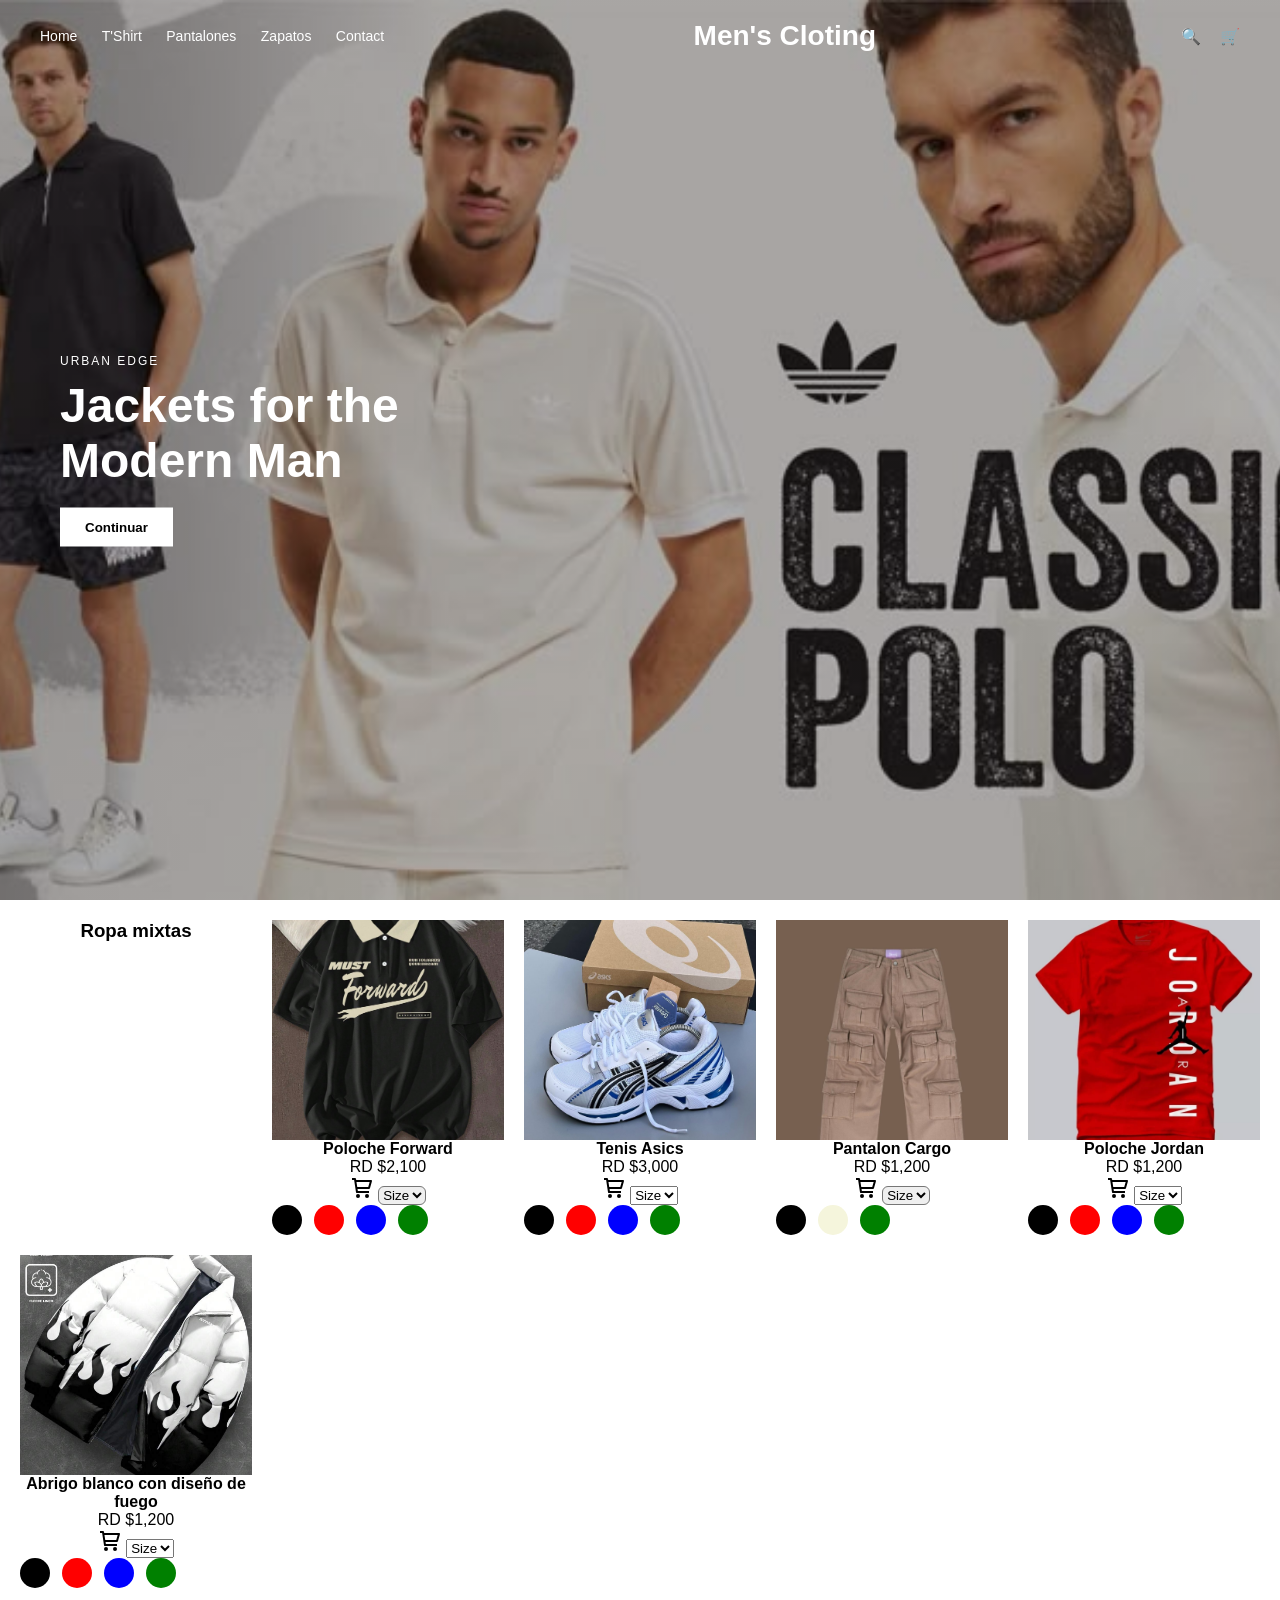
<file: Index.html>
<!DOCTYPE html>
<html lang="es">
<head>
<meta charset="UTF-8">
<title>Men's Cloting</title>
<link rel="stylesheet" href="Style..css">
<!-- link JS -->
</head>
<body>

<header class="hero">

    <nav class="navbar">
        <div class="menu">
            <a href="Index.html">Home</a>
            <a href="T'shirt.html">T'Shirt</a>
            <a href="pantalon.html">Pantalones</a>
            <a href="zapatos.html">Zapatos</a>
            <a href="sobreNosotros.html">Contact</a>
        </div>

        <h1 class="logo">Men's Cloting</h1>

        <div class="icons">
            <span>🔍</span>
            <span>🛒</span>
        </div>
    </nav>

    <div class="hero-text">
        <p>URBAN EDGE</p>
        <h2>Jackets for the<br>Modern Man</h2>
        <button>Continuar</button>
    </div>

</header>
<!-- Ropa mixtas -->
 <div class="mixtas">
    <h3>Ropa mixtas</h3>
    <!-- Imagenes de ropa -->
    <div class="ropas">
        <img src="Imagenes/poloche 2.jpg" alt="">
        <h4>Poloche Forward</h4>
        <p>RD $2,100</p>
        <svg  xmlns="http://www.w3.org/2000/svg" width="24" height="24"  
fill="currentColor" viewBox="0 0 24 24" >
<!--Boxicons v3.0.8 https://boxicons.com | License  https://docs.boxicons.com/free-->
<path d="M21 4H6.17l-.18-1.15A1 1 0 0 0 5 2H2v2h2.14l1.87 12.15A1 1 0 0 0 7 17h12v-2H7.86l-.31-2H19c.45 0 .84-.3.96-.73l2-7A1 1 0 0 0 21 3.99Zm-2.75 7H7.24l-.77-5h13.2l-1.43 5ZM8 18a2 2 0 1 0 0 4 2 2 0 1 0 0-4m9 0a2 2 0 1 0 0 4 2 2 0 1 0 0-4"></path>
</svg>
<select name="41" id="" class="size">
    <option value="">Size</option>
    <option value="">XS</option>
    <option value="">X</option>
    <option value="">M</option>
    <option value="">S</option>
    <option value="">XL</option>
</select>
<!-- Selector de colore -->
 <h3></h3>

<div class="colors">
    <span class="color" style="background:black"></span>
    <span class="color" style="background:red"></span>
    <span class="color" style="background:blue"></span>
    <span class="color" style="background:green"></span>
</div>

    </div>
    <!-- imagen 2 -->
      <div class="ropas">
        <img src="Imagenes/tenis.jpg" alt="">
        <h4>Tenis Asics</h4>
        <p>RD $3,000</p>
        <svg  xmlns="http://www.w3.org/2000/svg" width="24" height="24"  
        
fill="currentColor" viewBox="0 0 24 24" >
<!--Boxicons v3.0.8 https://boxicons.com | License  https://docs.boxicons.com/free-->
<path d="M21 4H6.17l-.18-1.15A1 1 0 0 0 5 2H2v2h2.14l1.87 12.15A1 1 0 0 0 7 17h12v-2H7.86l-.31-2H19c.45 0 .84-.3.96-.73l2-7A1 1 0 0 0 21 3.99Zm-2.75 7H7.24l-.77-5h13.2l-1.43 5ZM8 18a2 2 0 1 0 0 4 2 2 0 1 0 0-4m9 0a2 2 0 1 0 0 4 2 2 0 1 0 0-4"></path>
</svg>
<select name="41" id="">
    <option value="">Size</option>
    <option value="">39</option>
    <option value="">40</option>
    <option value="">41</option>
    <option value="">43</option>
    <option value="">44</option>
</select>
 <h3></h3>

<div class="colors">
    <span class="color" style="background:black"></span>
    <span class="color" style="background:red"></span>
    <span class="color" style="background:blue"></span>
    <span class="color" style="background:green"></span>
</div>

    </div>
    <!-- imagen 2 -->
      <div class="ropas">
        <img src="Imagenes/pantalon cargo.jpg" alt="">
        <h4>Pantalon Cargo</h4>
        <p>RD $1,200</p><svg  xmlns="http://www.w3.org/2000/svg" width="24" height="24"  
fill="currentColor" viewBox="0 0 24 24" >
<!--Boxicons v3.0.8 https://boxicons.com | License  https://docs.boxicons.com/free-->
<path d="M21 4H6.17l-.18-1.15A1 1 0 0 0 5 2H2v2h2.14l1.87 12.15A1 1 0 0 0 7 17h12v-2H7.86l-.31-2H19c.45 0 .84-.3.96-.73l2-7A1 1 0 0 0 21 3.99Zm-2.75 7H7.24l-.77-5h13.2l-1.43 5ZM8 18a2 2 0 1 0 0 4 2 2 0 1 0 0-4m9 0a2 2 0 1 0 0 4 2 2 0 1 0 0-4"></path>
</svg>
<select name="41" id="" class="size">
    <option value="">Size</option>
    <option value="">38</option>
    <option value="">40</option>
    <option value="">41</option>
    <option value="">43</option>
    <option value="">44</option>
</select>
 <h3></h3>

<div class="colors">
    <span class="color" style="background:black"></span>
    <span class="color" style="background:beige"></span>
    <span class="color" style="background:green"></span>
</div>

    </div>
    <!-- imagen 2 -->
      <div class="ropas">
        <img src="Imagenes/poloche 1.jpg" alt="">
        <h4>Poloche Jordan</h4>
        <p>RD $1,200</p>
        <svg  xmlns="http://www.w3.org/2000/svg" width="24" height="24"  
fill="currentColor" viewBox="0 0 24 24" >
<!--Boxicons v3.0.8 https://boxicons.com | License  https://docs.boxicons.com/free-->
<path d="M21 4H6.17l-.18-1.15A1 1 0 0 0 5 2H2v2h2.14l1.87 12.15A1 1 0 0 0 7 17h12v-2H7.86l-.31-2H19c.45 0 .84-.3.96-.73l2-7A1 1 0 0 0 21 3.99Zm-2.75 7H7.24l-.77-5h13.2l-1.43 5ZM8 18a2 2 0 1 0 0 4 2 2 0 1 0 0-4m9 0a2 2 0 1 0 0 4 2 2 0 1 0 0-4"></path>
</svg>
<select name="41" id="">
    <option value="">Size</option>
    <option value="">39</option>
    <option value="">40</option>
    <option value="">41</option>
    <option value="">43</option>
    <option value="">44</option>
</select>
<div class="colors">
    <span class="color" style="background:black"></span>
    <span class="color" style="background:red"></span>
    <span class="color" style="background:blue"></span>
    <span class="color" style="background:green"></span>
</div>
</div>
    <!-- imagen 2 -->
      <div class="ropas">
        <img src="Imagenes/abrigo.jpg" alt="">
        <h4>Abrigo blanco con diseño de fuego</h4>
        <p>RD $1,200</p>
        <svg  xmlns="http://www.w3.org/2000/svg" width="24" height="24"  
fill="currentColor" viewBox="0 0 24 24" >
<!--Boxicons v3.0.8 https://boxicons.com | License  https://docs.boxicons.com/free-->
<path d="M21 4H6.17l-.18-1.15A1 1 0 0 0 5 2H2v2h2.14l1.87 12.15A1 1 0 0 0 7 17h12v-2H7.86l-.31-2H19c.45 0 .84-.3.96-.73l2-7A1 1 0 0 0 21 3.99Zm-2.75 7H7.24l-.77-5h13.2l-1.43 5ZM8 18a2 2 0 1 0 0 4 2 2 0 1 0 0-4m9 0a2 2 0 1 0 0 4 2 2 0 1 0 0-4"></path>
</svg>
<select name="41" id="">
    <option value="">Size</option>
    <option value="">39</option>
    <option value="">40</option>
    <option value="">41</option>
    <option value="">43</option>
    <option value="">44</option>
</select>
<div class="colors">
    <span class="color" style="background:black"></span>
    <span class="color" style="background:red"></span>
    <span class="color" style="background:blue"></span>
    <span class="color" style="background:green"></span>
</div>
    </div>
    </div>
    
 </div>
 
 <script src="Script.js"></script>
</body>
<!-- Coopyright -->
<footer>
     <p> &copy; Misael Garcia 2026</p>
</footer>
</html>
</file>
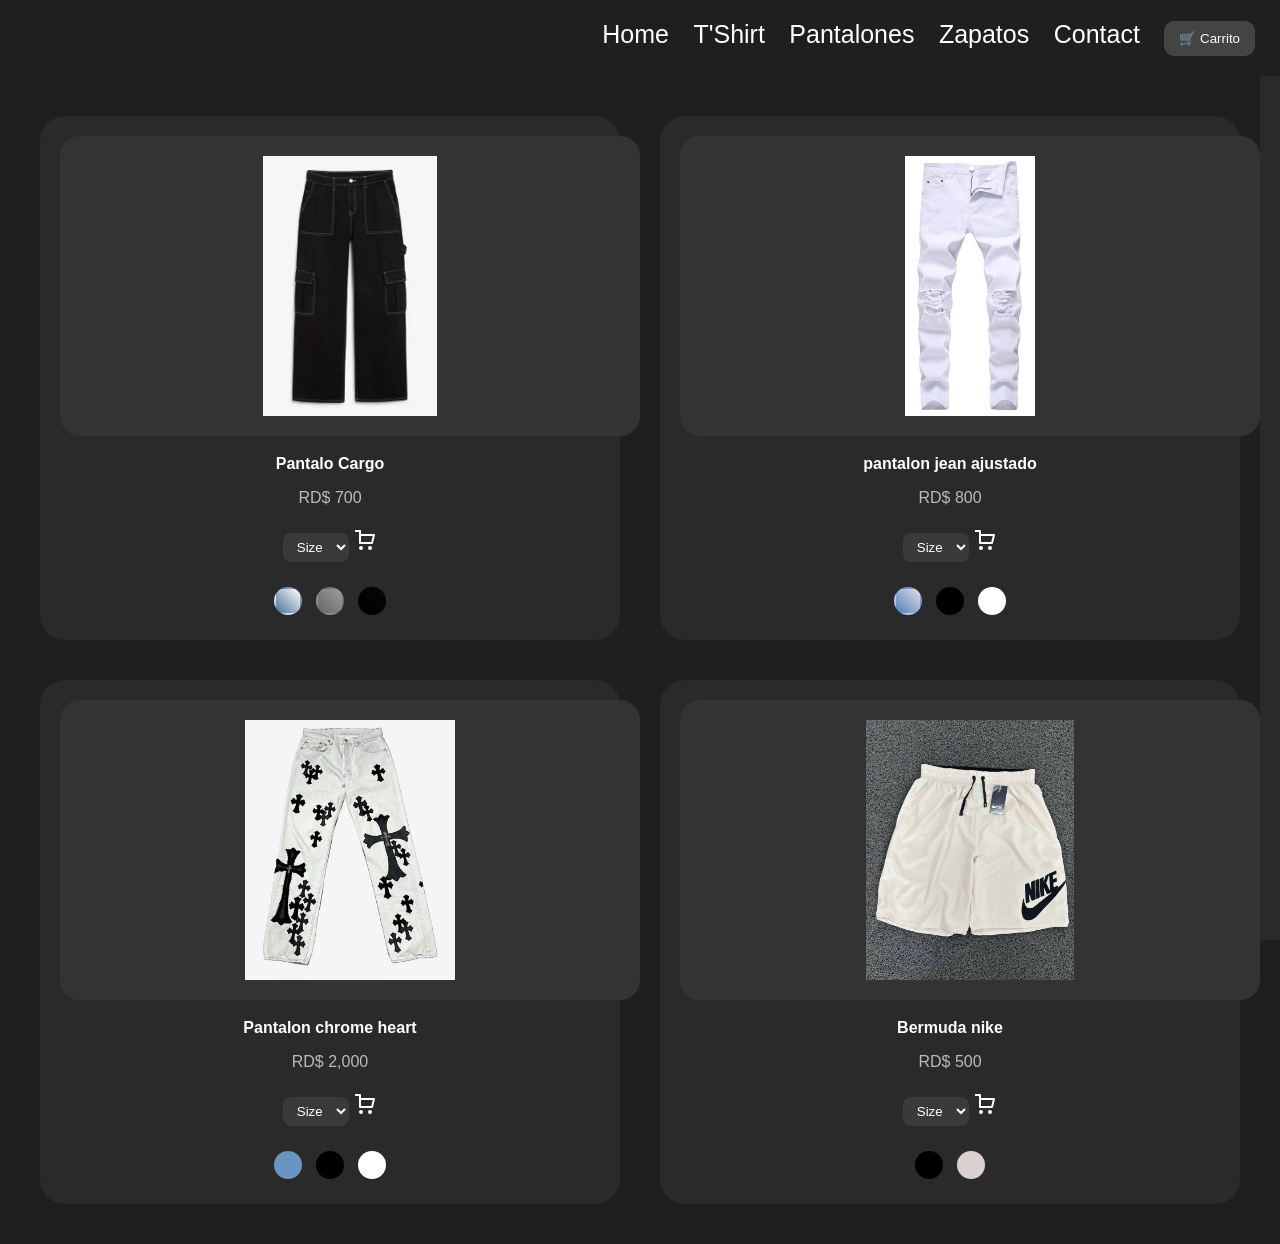
<file: pantalon.html>
<!DOCTYPE html>
<html lang="en">
<head>
  <meta charset="UTF-8">
  <meta name="viewport" content="width=device-width, initial-scale=1.0">
  <link rel="stylesheet" href="zapatos.css">
  <title>Document</title>
</head>
<body>

  <!-- carrito -->
  <div class="header">
  
  <nav class="navbar">
        <div class="menu">
            <a href="Index.html">Home</a>
            <a href="T'shirt.html">T'Shirt</a>
            <a href="pantalon.html">Pantalones</a>
            <a href="zapatos.html">Zapatos</a>
            <a href="sobreNosotros.html">Contact</a>
             <button id="btnCarrito">🛒 Carrito</button>
        </div>

        </div>
</div>

<div id="panelCarrito" class="panel-carrito">
  <h3>Tu carrito</h3>
  <ul id="listaCarrito"></ul>

  <h4 id="totalCarrito">Total: RD$ 0</h4>
  <button id="btnComprar">Comprar ahora</button>
  <div id="paypal-button-container"></div>
</div>
  <div class="productos">

  <!-- Producto 1 -->
  <div class="producto">
      <img class="ropa" src="Imagenes/pantalon cargo N.jpg" alt="Ropa">
    <h4>Pantalo Cargo</h4>
    <p>RD$ 700</p>
    <select name="" id="">
        <option value="">Size</option>
        <option value="">38</option>
        <option value="">39</option>
        <option value="">40</option>
        <option value="">41</option>
    </select>
     <!-- link de icono de carrito -->
   <!-- link de icono de carrito -->
   <svg class="add-carrito" xmlns="http://www.w3.org/2000/svg" width="24" height="24"  
fill="currentColor" viewBox="0 0 24 24" >
<!--Boxicons v3.0.8 https://boxicons.com | License  https://docs.boxicons.com/free-->
<path d="M8 18a2 2 0 1 0 0 4 2 2 0 1 0 0-4m9 0a2 2 0 1 0 0 4 2 2 0 1 0 0-4M6 15c0 .55.45 1 1 1h12c.46 0 .86-.31.97-.76l2-8c.07-.3 0-.62-.18-.86S21.31 6 21 6H8V3c0-.55-.45-1-1-1H2v2h4zm2-7h11.72l-1.5 6H8z"></path>
</svg>

    <div class="colores">
       <button class="color"
style="background: linear-gradient(45deg, rgb(72, 113, 152), rgb(255, 255, 255)), rgb(0, 0, 0);"
onclick="cambiar(this,'cargo azul.jpg')">
</button>
      <button class="color"
style="background: linear-gradient(45deg, rgb(104, 102, 102), rgb(157, 157, 157)), rgb(0, 0, 0);"
onclick="cambiar(this,'cargo gris.jpg')">
</button>
 <button class="color"
style="background: linear-gradient(45deg, rgb(0, 0, 0), rgb(6, 6, 6)), rgb(0, 0, 0);"
onclick="cambiar(this,'pantalon cargo N.jpg')">

</button>
    </div>

  </div>

  <!-- Producto 2 -->
  <div class="producto">
      <img class="ropa" src="Imagenes/pantalon ajustado.jpg" alt="Ropa">
    <h4>pantalon jean ajustado</h4>
    <p>RD$ 800</p>
    <select name="" id="">
        <option value="">Size</option>
        <option value="">39</option>
        <option value="">40</option>
        <option value="">41</option>
        <option value="">42</option>
    </select>
     <!-- link de icono de carrito -->
      <!-- link de icono de carrito -->
   <svg class="add-carrito" xmlns="http://www.w3.org/2000/svg" width="24" height="24"  
fill="currentColor" viewBox="0 0 24 24" >
<!--Boxicons v3.0.8 https://boxicons.com | License  https://docs.boxicons.com/free-->
<path d="M8 18a2 2 0 1 0 0 4 2 2 0 1 0 0-4m9 0a2 2 0 1 0 0 4 2 2 0 1 0 0-4M6 15c0 .55.45 1 1 1h12c.46 0 .86-.31.97-.76l2-8c.07-.3 0-.62-.18-.86S21.31 6 21 6H8V3c0-.55-.45-1-1-1H2v2h4zm2-7h11.72l-1.5 6H8z"></path>
</svg>

    <div class="colores">
            <button class="color"
style="background: linear-gradient(45deg, rgb(80, 127, 193), rgb(228, 222, 222)), rgb(0, 0, 0);"
onclick="cambiar(this,'pantalon jean.jpg')">
</button>
      <button class="color" style="background:rgb(0, 0, 0)" onclick="cambiar(this,'pantalon jean N.jpg')"></button>
      <button class="color" style="background:rgb(255, 255, 255)" onclick="cambiar(this,'pantalon ajustado.jpg')"></button>
    </div>

  </div>
  <!-- Producto 2 -->
  <div class="producto">
      <img class="ropa" src="Imagenes/chrome.jpg" alt="Ropa">
    <h4>Pantalon chrome heart</h4>
    <p>RD$ 2,000</p>
    <select name="" id="">
        <option value="">Size</option>
        <option value="">40</option>
        <option value="">41</option>
        <option value="">42</option>
    </select>
      <!-- link de icono de carrito -->
   <svg class="add-carrito" xmlns="http://www.w3.org/2000/svg" width="24" height="24"  
fill="currentColor" viewBox="0 0 24 24" >
<!--Boxicons v3.0.8 https://boxicons.com | License  https://docs.boxicons.com/free-->
<path d="M8 18a2 2 0 1 0 0 4 2 2 0 1 0 0-4m9 0a2 2 0 1 0 0 4 2 2 0 1 0 0-4M6 15c0 .55.45 1 1 1h12c.46 0 .86-.31.97-.76l2-8c.07-.3 0-.62-.18-.86S21.31 6 21 6H8V3c0-.55-.45-1-1-1H2v2h4zm2-7h11.72l-1.5 6H8z"></path>
</svg>

    <div class="colores">
      <button class="color" style="background:#6896c1" onclick="cambiar(this,'chorme heart1.jpg')"></button>
      <button class="color" style="background:rgb(0, 0, 0)" onclick="cambiar(this,'chrome heart2.jpg')"></button>
      <button class="color" style="background:rgb(255, 255, 255)" onclick="cambiar(this,'chrome.jpg')"></button>
    </div>
  

</div>
<!-- Producto 2 -->
  <div class="producto">
      <img class="ropa" src="Imagenes/bermuda nike.jpg" alt="Ropa">
    <h4>Bermuda nike</h4>
    <p>RD$ 500</p>
    <select name="" id="">
        <option value="">Size</option>
        <option value="">38</option>
        <option value="">39</option>
        <option value="">40</option>
        <option value="">41</option>
        
    </select>
     <!-- link de icono de carrito -->
   <svg class="add-carrito" xmlns="http://www.w3.org/2000/svg" width="24" height="24"  
fill="currentColor" viewBox="0 0 24 24" >
<!--Boxicons v3.0.8 https://boxicons.com | License  https://docs.boxicons.com/free-->
<path d="M8 18a2 2 0 1 0 0 4 2 2 0 1 0 0-4m9 0a2 2 0 1 0 0 4 2 2 0 1 0 0-4M6 15c0 .55.45 1 1 1h12c.46 0 .86-.31.97-.76l2-8c.07-.3 0-.62-.18-.86S21.31 6 21 6H8V3c0-.55-.45-1-1-1H2v2h4zm2-7h11.72l-1.5 6H8z"></path>
</svg>

    <div class="colores">
      <button class="color"
style="background: linear-gradient(45deg, rgb(0, 0, 0), rgb(0, 0, 0)), rgb(0, 0, 0);"
onclick="cambiar(this,'bermuda nike N.jpg')">
</button>
      <button class="color" style="background:#dbd0d0" onclick="cambiar(this,'bermuda nike.jpg')"></button>
      
    </div>

  </div>
  </div>

<!-- Boton paypal -->
 <script src="https://www.paypal.com/sdk/js?client-id=AdsQTfD_QOtUX7zyxTbH9t0P1bPU0xuoYRtMHHrr_VetlNTU6epySXVg8NpZye3aHW-ASrgyfEUPrDq4"></script>
  <script src="Script.js"></script>
</body>
</html>
</file>
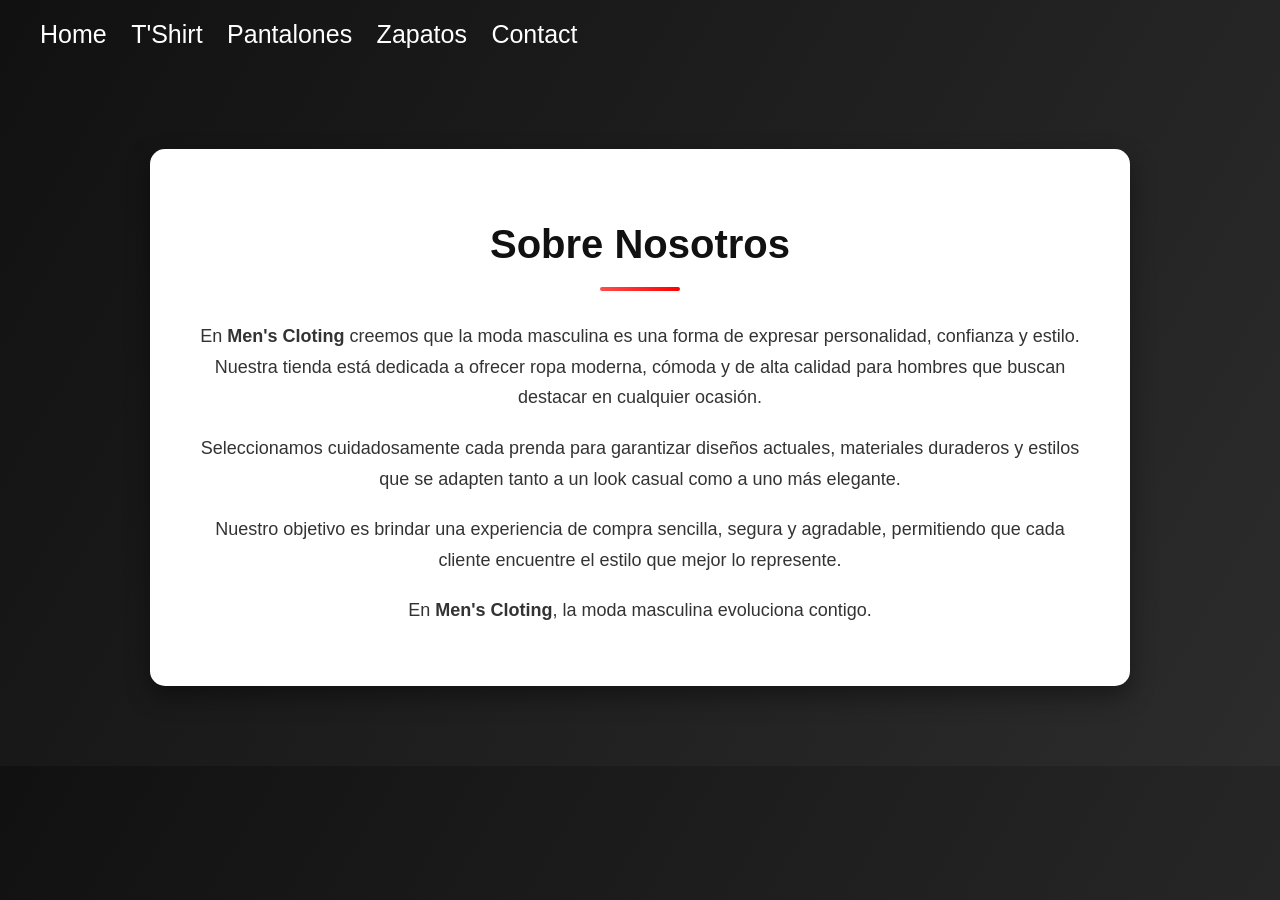
<file: sobreNosotros.html>
<!DOCTYPE html>
<html lang="es">
<head>
<meta charset="UTF-8">
<meta name="viewport" content="width=device-width, initial-scale=1.0">
<title>Sobre Nosotros</title>

<link rel="stylesheet" href="sobreNosotros.css">

</head>
<!-- Menu -->
  <nav class="navbar">
        <div class="menu">
            <a href="Index.html">Home</a>
            <a href="T'shirt.html">T'Shirt</a>
            <a href="pantalon.html">Pantalones</a>
            <a href="zapatos.html">Zapatos</a>
            <a href="sobreNosotros.html">Contact</a>
        </div>

        </div>
    </nav>


<body>

<section class="sobre-nosotros">

<div class="contenedor">

<h1>Sobre Nosotros</h1>

<div class="linea"></div>

<p>
En <b>Men's Cloting</b> creemos que la moda masculina es una forma de expresar
personalidad, confianza y estilo. Nuestra tienda está dedicada a ofrecer
ropa moderna, cómoda y de alta calidad para hombres que buscan destacar
en cualquier ocasión.
</p>

<p>
Seleccionamos cuidadosamente cada prenda para garantizar diseños actuales,
materiales duraderos y estilos que se adapten tanto a un look casual
como a uno más elegante.
</p>

<p>
Nuestro objetivo es brindar una experiencia de compra sencilla,
segura y agradable, permitiendo que cada cliente encuentre el
estilo que mejor lo represente.
</p>

<p>
En <b>Men's Cloting</b>, la moda masculina evoluciona contigo.
</p>

</div>

</section>

</body>
</html>
</file>
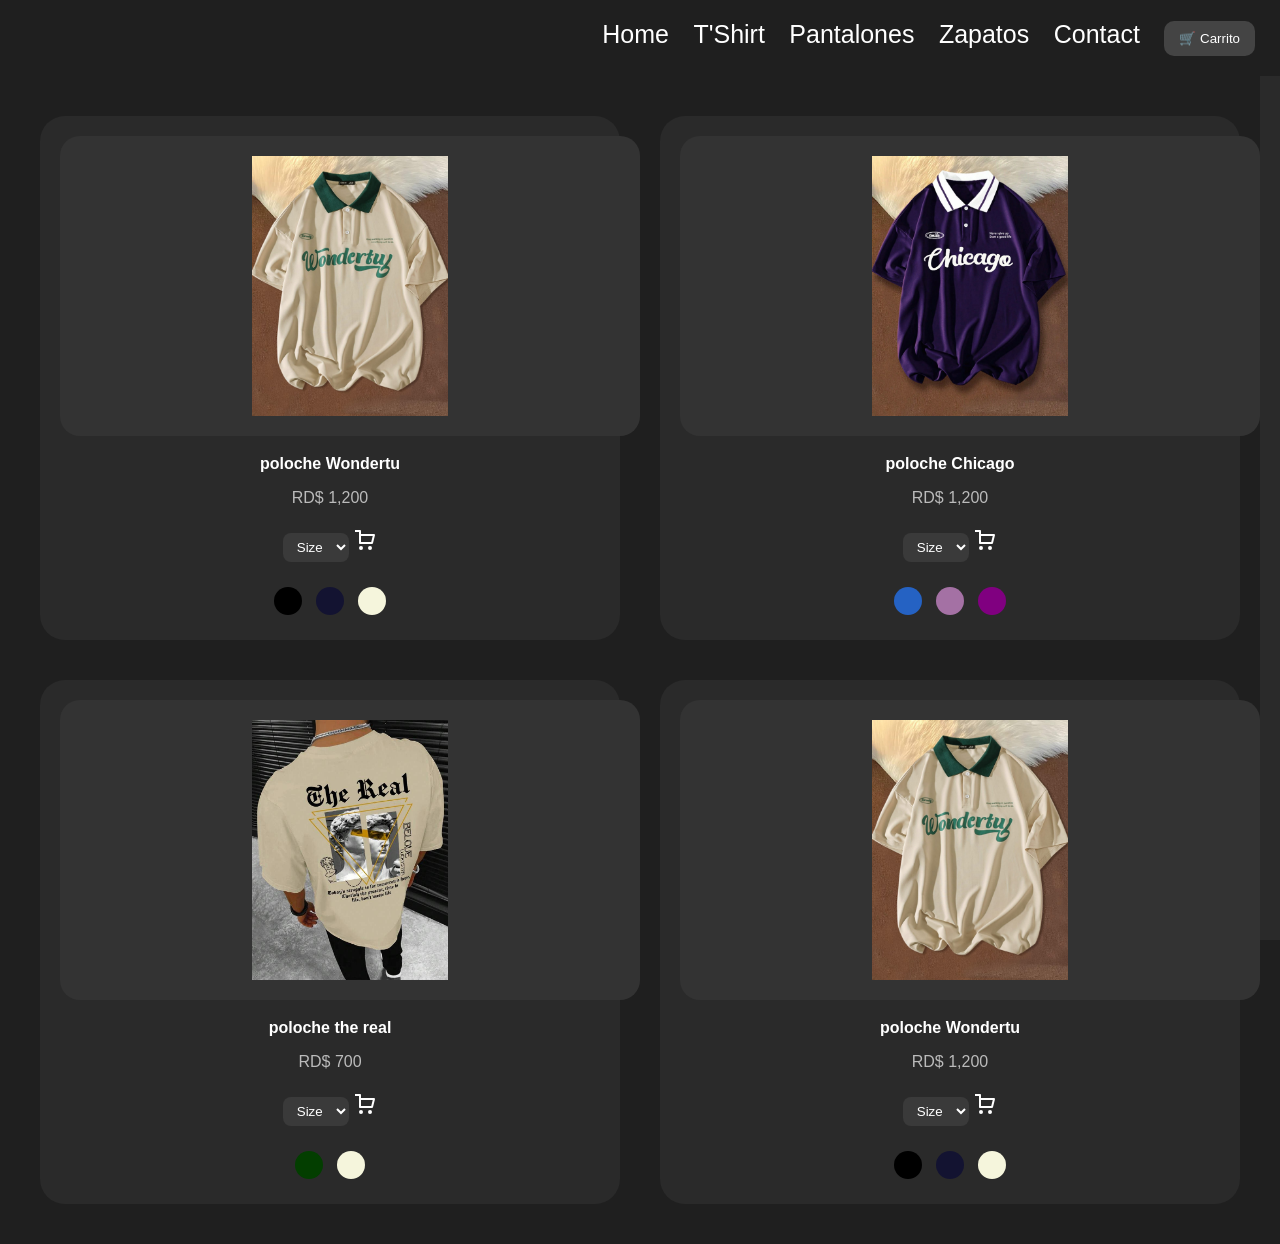
<file: T'shirt.html>
<!DOCTYPE html>
<html lang="en">
<head>
  <meta charset="UTF-8">
  <meta name="viewport" content="width=device-width, initial-scale=1.0">
  <link rel="stylesheet" href="zapatos.css">
  <title>Document</title>
</head>
<body>
  
    </nav>
  <!-- carrito -->
  <div class="header">
 
  <nav class="navbar">
        <div class="menu">
            <a href="Index.html">Home</a>
            <a href="T'shirt.html">T'Shirt</a>
            <a href="pantalon.html">Pantalones</a>
            <a href="zapatos.html">Zapatos</a>
            <a href="sobreNosotros.html">Contact</a>
             <button id="btnCarrito">🛒 Carrito</button>
        </div>

        </div>
</div>

<div id="panelCarrito" class="panel-carrito">
  <h3>Tu carrito</h3>
  <ul id="listaCarrito"></ul>

  <h4 id="totalCarrito">Total: RD$ 0</h4>
  <button id="btnComprar">Comprar ahora</button>
  <div id="paypal-button-container"></div>
</div>
  <div class="productos">

  <!-- Producto 1 -->
  <div class="producto">
      <img class="ropa" src="Imagenes/Wondertu.jpg" alt="Ropa">
    <h4>poloche Wondertu</h4>
    <p>RD$ 1,200</p>
    <select name="" id="">
        <option value="">Size</option>
        <option value="">XL</option>
        <option value="">S</option>
        <option value="">M</option>
    </select>
     <!-- link de icono de carrito -->
   <!-- link de icono de carrito -->
   <svg class="add-carrito" xmlns="http://www.w3.org/2000/svg" width="24" height="24"  
fill="currentColor" viewBox="0 0 24 24" >
<!--Boxicons v3.0.8 https://boxicons.com | License  https://docs.boxicons.com/free-->
<path d="M8 18a2 2 0 1 0 0 4 2 2 0 1 0 0-4m9 0a2 2 0 1 0 0 4 2 2 0 1 0 0-4M6 15c0 .55.45 1 1 1h12c.46 0 .86-.31.97-.76l2-8c.07-.3 0-.62-.18-.86S21.31 6 21 6H8V3c0-.55-.45-1-1-1H2v2h4zm2-7h11.72l-1.5 6H8z"></path>
</svg>

    <div class="colores">
      <button class="color" style="background:#000" onclick="cambiar(this,'Wondert2.jpg')"></button>
      <button class="color" style="background:#131331" onclick="cambiar(this,'Wondertu 3.jpg')"></button>
      <button class="color" style="background:beige" onclick="cambiar(this,'Wondertu.jpg')"></button>
    </div>

  </div>

  <!-- Producto 2 -->
  <div class="producto">
      <img class="ropa" src="Imagenes/chicago.jpg" alt="Ropa">
    <h4>poloche Chicago</h4>
    <p>RD$ 1,200</p>
    <select name="" id="">
        <option value="">Size</option>
        <option value="">XL</option>
        <option value="">M</option>
    </select>
     <!-- link de icono de carrito -->
      <!-- link de icono de carrito -->
   <svg class="add-carrito" xmlns="http://www.w3.org/2000/svg" width="24" height="24"  
fill="currentColor" viewBox="0 0 24 24" >
<!--Boxicons v3.0.8 https://boxicons.com | License  https://docs.boxicons.com/free-->
<path d="M8 18a2 2 0 1 0 0 4 2 2 0 1 0 0-4m9 0a2 2 0 1 0 0 4 2 2 0 1 0 0-4M6 15c0 .55.45 1 1 1h12c.46 0 .86-.31.97-.76l2-8c.07-.3 0-.62-.18-.86S21.31 6 21 6H8V3c0-.55-.45-1-1-1H2v2h4zm2-7h11.72l-1.5 6H8z"></path>
</svg>

    <div class="colores">
      <button class="color" style="background:#2562c3" onclick="cambiar(this,'chicago 1.jpg')"></button>
      <button class="color" style="background:rgb(164, 113, 164)" onclick="cambiar(this,'chicago 2.jpg')"></button>
      <button class="color" style="background:purple" onclick="cambiar(this,'chicago.jpg')"></button>
    </div>

  </div>
  <!-- Producto 2 -->
  <div class="producto">
      <img class="ropa" src="Imagenes/the real1.jpg" alt="Ropa">
    <h4>poloche the real</h4>
    <p>RD$ 700</p>
    <select name="" id="">
        <option value="">Size</option>
        <option value="">XL</option>
        <option value="">S</option>
    </select>
      <!-- link de icono de carrito -->
   <svg class="add-carrito" xmlns="http://www.w3.org/2000/svg" width="24" height="24"  
fill="currentColor" viewBox="0 0 24 24" >
<!--Boxicons v3.0.8 https://boxicons.com | License  https://docs.boxicons.com/free-->
<path d="M8 18a2 2 0 1 0 0 4 2 2 0 1 0 0-4m9 0a2 2 0 1 0 0 4 2 2 0 1 0 0-4M6 15c0 .55.45 1 1 1h12c.46 0 .86-.31.97-.76l2-8c.07-.3 0-.62-.18-.86S21.31 6 21 6H8V3c0-.55-.45-1-1-1H2v2h4zm2-7h11.72l-1.5 6H8z"></path>
</svg>

    <div class="colores">
      <button class="color" style="background:#033e00" onclick="cambiar(this,'the real.jpg')"></button>
      <button class="color" style="background:beige" onclick="cambiar(this,'the real1.jpg')"></button>
    </div>
  

</div>
<!-- Producto 2 -->
  <div class="producto">
      <img class="ropa" src="Imagenes/Wondertu.jpg" alt="Ropa">
    <h4>poloche Wondertu</h4>
    <p>RD$ 1,200</p>
    <select name="" id="">
        <option value="">Size</option>
        <option value="">XL</option>
        <option value="">S</option>
        
    </select>
     <!-- link de icono de carrito -->
   <svg class="add-carrito" xmlns="http://www.w3.org/2000/svg" width="24" height="24"  
fill="currentColor" viewBox="0 0 24 24" >
<!--Boxicons v3.0.8 https://boxicons.com | License  https://docs.boxicons.com/free-->
<path d="M8 18a2 2 0 1 0 0 4 2 2 0 1 0 0-4m9 0a2 2 0 1 0 0 4 2 2 0 1 0 0-4M6 15c0 .55.45 1 1 1h12c.46 0 .86-.31.97-.76l2-8c.07-.3 0-.62-.18-.86S21.31 6 21 6H8V3c0-.55-.45-1-1-1H2v2h4zm2-7h11.72l-1.5 6H8z"></path>
</svg>

    <div class="colores">
      <button class="color" style="background:#000" onclick="cambiar(this,'Wondert2.jpg')"></button>
      <button class="color" style="background:#131331" onclick="cambiar(this,'Wondertu 3.jpg')"></button>
      <button class="color" style="background:beige" onclick="cambiar(this,'Wondertu.jpg')"></button>
     
       
      
    </div>

  </div>
  </div>
<!-- Boton paypal -->
 <script src="https://www.paypal.com/sdk/js?client-id=AdsQTfD_QOtUX7zyxTbH9t0P1bPU0xuoYRtMHHrr_VetlNTU6epySXVg8NpZye3aHW-ASrgyfEUPrDq4"></script>
  <script src="Script.js"></script>
</body>
</html>
</file>
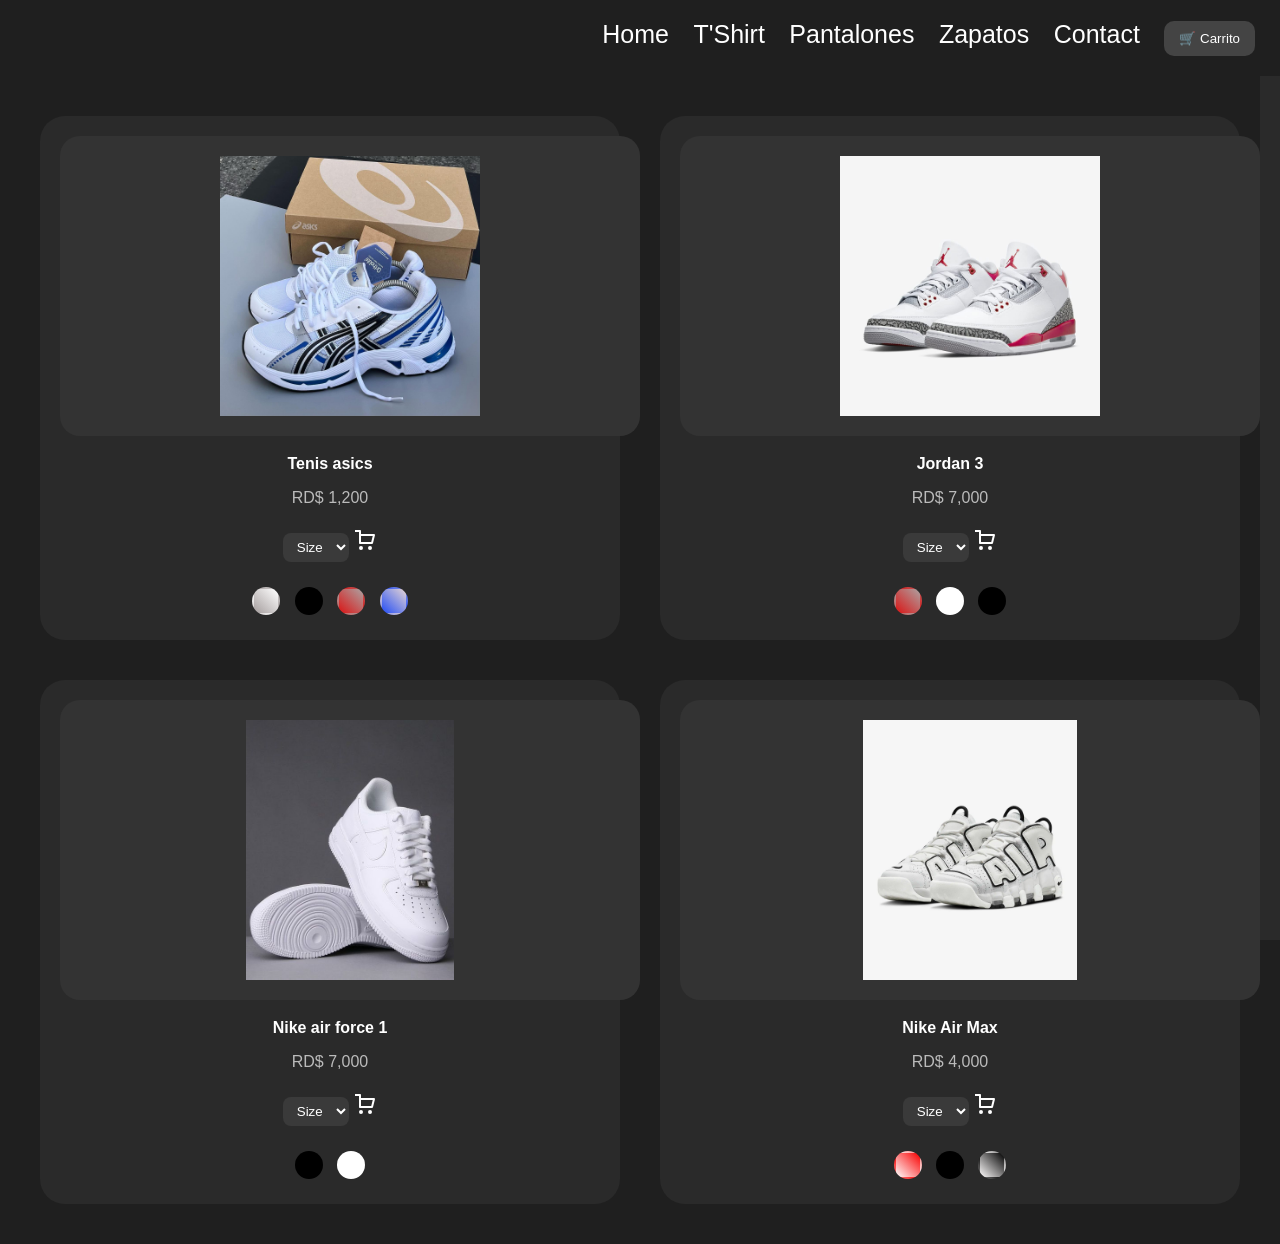
<file: zapatos.html>
<!DOCTYPE html>
<html lang="en">
<head>
  <meta charset="UTF-8">
  <meta name="viewport" content="width=device-width, initial-scale=1.0">
  <link rel="stylesheet" href="zapatos.css">
  <title>Document</title>
</head>
<body>
  
    </nav>
  <!-- carrito -->
  <div class="header">
 
  <nav class="navbar">
        <div class="menu">
            <a href="Index.html">Home</a>
            <a href="T'shirt.html">T'Shirt</a>
            <a href="pantalon.html">Pantalones</a>
            <a href="zapatos.html">Zapatos</a>
            <a href="sobreNosotros.html">Contact</a>
             <button id="btnCarrito">🛒 Carrito</button>
        </div>

        </div>
</div>

<div id="panelCarrito" class="panel-carrito">
  <h3>Tu carrito</h3>
  <ul id="listaCarrito"></ul>

  <h4 id="totalCarrito">Total: RD$ 0</h4>
  <button id="btnComprar">Comprar ahora</button>
  <div id="paypal-button-container"></div>
</div>
  <div class="productos">

  <!-- Producto 1 -->
  <div class="producto">
      <img class="ropa" src="Imagenes/tenis.jpg" alt="Ropa">
    <h4>Tenis asics</h4>
    <p>RD$ 1,200</p>
    <select name="" id="">
        <option value="">Size</option>
        <option value="">39</option>
        <option value="">40</option>
        <option value="">41</option>
    </select>
     <!-- link de icono de carrito -->
   <!-- link de icono de carrito -->
   <svg class="add-carrito" xmlns="http://www.w3.org/2000/svg" width="24" height="24"  
fill="currentColor" viewBox="0 0 24 24" >
<!--Boxicons v3.0.8 https://boxicons.com | License  https://docs.boxicons.com/free-->
<path d="M8 18a2 2 0 1 0 0 4 2 2 0 1 0 0-4m9 0a2 2 0 1 0 0 4 2 2 0 1 0 0-4M6 15c0 .55.45 1 1 1h12c.46 0 .86-.31.97-.76l2-8c.07-.3 0-.62-.18-.86S21.31 6 21 6H8V3c0-.55-.45-1-1-1H2v2h4zm2-7h11.72l-1.5 6H8z"></path>
</svg>

    <div class="colores">
       <button class="color"
style="background: linear-gradient(45deg, rgb(165, 158, 158), rgb(255, 255, 255)), rgb(0, 0, 0);"
onclick="cambiar(this,'asics.jpg')">
</button>
      <button class="color" style="background:#000000" onclick="cambiar(this,'asics negro.jpg')"></button>
      <button class="color"
style="background: linear-gradient(45deg, rgb(218, 22, 22), rgb(173, 161, 161)), rgb(0, 0, 0);"
onclick="cambiar(this,'asics rojos.jpg')">
</button>
 <button class="color"
style="background: linear-gradient(45deg, rgb(37, 78, 245), rgb(228, 212, 212)), rgb(0, 0, 0);"
onclick="cambiar(this,'tenis.jpg')">

</button>
    </div>

  </div>

  <!-- Producto 2 -->
  <div class="producto">
      <img class="ropa" src="Imagenes/jordan 3.jpg" alt="Ropa">
    <h4>Jordan 3</h4>
    <p>RD$ 7,000</p>
    <select name="" id="">
        <option value="">Size</option>
        <option value="">39</option>
        <option value="">40</option>
        <option value="">41</option>
        <option value="">42</option>
    </select>
     <!-- link de icono de carrito -->
      <!-- link de icono de carrito -->
   <svg class="add-carrito" xmlns="http://www.w3.org/2000/svg" width="24" height="24"  
fill="currentColor" viewBox="0 0 24 24" >
<!--Boxicons v3.0.8 https://boxicons.com | License  https://docs.boxicons.com/free-->
<path d="M8 18a2 2 0 1 0 0 4 2 2 0 1 0 0-4m9 0a2 2 0 1 0 0 4 2 2 0 1 0 0-4M6 15c0 .55.45 1 1 1h12c.46 0 .86-.31.97-.76l2-8c.07-.3 0-.62-.18-.86S21.31 6 21 6H8V3c0-.55-.45-1-1-1H2v2h4zm2-7h11.72l-1.5 6H8z"></path>
</svg>

    <div class="colores">
            <button class="color"
style="background: linear-gradient(45deg, rgb(218, 22, 22), rgb(173, 161, 161)), rgb(0, 0, 0);"
onclick="cambiar(this,'jordan 3.jpg')">
</button>
      <button class="color" style="background:rgb(255, 255, 255)" onclick="cambiar(this,'jordan blanco.jpg')"></button>
      <button class="color" style="background:rgb(0, 0, 0)" onclick="cambiar(this,'jordan negro.jpg')"></button>
    </div>

  </div>
  <!-- Producto 2 -->
  <div class="producto">
      <img class="ropa" src="Imagenes/air force.jpg" alt="Ropa">
    <h4>Nike air force 1</h4>
    <p>RD$ 7,000</p>
    <select name="" id="">
        <option value="">Size</option>
        <option value="">40</option>
        <option value="">41</option>
        <option value="">42</option>
    </select>
      <!-- link de icono de carrito -->
   <svg class="add-carrito" xmlns="http://www.w3.org/2000/svg" width="24" height="24"  
fill="currentColor" viewBox="0 0 24 24" >
<!--Boxicons v3.0.8 https://boxicons.com | License  https://docs.boxicons.com/free-->
<path d="M8 18a2 2 0 1 0 0 4 2 2 0 1 0 0-4m9 0a2 2 0 1 0 0 4 2 2 0 1 0 0-4M6 15c0 .55.45 1 1 1h12c.46 0 .86-.31.97-.76l2-8c.07-.3 0-.62-.18-.86S21.31 6 21 6H8V3c0-.55-.45-1-1-1H2v2h4zm2-7h11.72l-1.5 6H8z"></path>
</svg>

    <div class="colores">
      <button class="color" style="background:#000000" onclick="cambiar(this,'croki negro.jpg')"></button>
      <button class="color" style="background:rgb(255, 255, 255)" onclick="cambiar(this,'air force.jpg')"></button>
    </div>
  

</div>
<!-- Producto 2 -->
  <div class="producto">
      <img class="ropa" src="Imagenes/air max.jpg" alt="Ropa">
    <h4>Nike Air Max</h4>
    <p>RD$ 4,000</p>
    <select name="" id="">
        <option value="">Size</option>
        <option value="">38</option>
        <option value="">39</option>
        <option value="">40</option>
        <option value="">41</option>
        
    </select>
     <!-- link de icono de carrito -->
   <svg class="add-carrito" xmlns="http://www.w3.org/2000/svg" width="24" height="24"  
fill="currentColor" viewBox="0 0 24 24" >
<!--Boxicons v3.0.8 https://boxicons.com | License  https://docs.boxicons.com/free-->
<path d="M8 18a2 2 0 1 0 0 4 2 2 0 1 0 0-4m9 0a2 2 0 1 0 0 4 2 2 0 1 0 0-4M6 15c0 .55.45 1 1 1h12c.46 0 .86-.31.97-.76l2-8c.07-.3 0-.62-.18-.86S21.31 6 21 6H8V3c0-.55-.45-1-1-1H2v2h4zm2-7h11.72l-1.5 6H8z"></path>
</svg>

    <div class="colores">
      <button class="color"
style="background: linear-gradient(45deg, rgb(255, 253, 253), rgb(249, 0, 0)), rgb(0, 0, 0);"
onclick="cambiar(this,'air max BR.jpg')">
</button>
      <button class="color" style="background:#000000" onclick="cambiar(this,'air max N.jpg')"></button>
       <button class="color"
style="background: linear-gradient(45deg, rgb(255, 253, 253), rgb(0, 0, 0)), rgb(0, 0, 0);"
onclick="cambiar(this,'air max.jpg')">
</button>
     
       
      
    </div>

  </div>
  </div>
  <!-- Boton paypal -->
<script src="https://www.paypal.com/sdk/js?client-id=AdsQTfD_QOtUX7zyxTbH9t0P1bPU0xuoYRtMHHrr_VetlNTU6epySXVg8NpZye3aHW-ASrgyfEUPrDq4"></script>
  <script src="Script.js"></script>
</body>
</html>
</file>
<file: Style..css>
*{
    margin:0;
    padding:0;
    box-sizing:border-box;
    font-family: Arial, sans-serif;
}

/* HERO CON IMAGEN */
.hero{
    height:100vh;
    background:
        linear-gradient(rgba(0,0,0,0.3), rgba(0,0,0,0.3)),
        url("portada.jpg"); /* pon tu imagen aquí */
    background-size:cover;
    background-position:center;
    color:white;
    position:relative;
}

/* NAVBAR */
.navbar{
    display:flex;
    justify-content:space-between;
    align-items:center;
    padding:20px 40px;
}

.menu a{
    margin-right:20px;
    text-decoration:none;
    color:white;
    font-size:14px;
}
a:hover{
    color: black;
}

.logo{
    font-size:28px;
    font-weight:bold;
}

.icons span{
    margin-left:15px;
    cursor:pointer;
}

/* TEXTO HERO */
.hero-text{
    position:absolute;
    left:60px;
    top:50%;
    transform:translateY(-50%);
}
button:hover{
    opacity: .36;
}

.hero-text p{
    font-size:12px;
    letter-spacing:2px;
    margin-bottom:10px;
}

.hero-text h2{
    font-size:48px;
    margin-bottom:20px;
}

.hero-text button{
    padding:12px 25px;
    border:none;
    background:white;
    color:black;
    cursor:pointer;
    font-weight:bold;
}
/* Titulo ropa mixtas */
h3{
    display: flex;
    justify-content: center;
}
/* Imagenes de ropa */
.mixtas {
    display: grid;
    grid-template-columns: repeat(auto-fit, minmax(220px, 1fr));
    gap: 20px;
    padding: 20px;
}

.ropas {
    text-align: center;
}

.ropas img {
    width: 100%;
    height: 220px;
    object-fit: cover;
    display: block;
}
img:hover{
    opacity: .3;
}
/* Carrito */
path:hover{
    cursor: pointer;
    color: gray;
}

    .size{
    border-radius:6px;
    transition:0.3s;
}

.size:hover{
    transform:scale(1.05);
}
/* Selector de colores */
.colors{
    display:flex;
    gap:12px;
}

.color{
    width:30px;
    height:30px;
    border-radius:50%;
    cursor:pointer;
    border:2px solid transparent;
}
.color:hover{
    opacity: .3;
}

.color.active{
    border:3px solid black;
    transform:scale(1.2);
}
/*  */
</file>
<file: zapatos.css>
/* FONDO GENERAL */
body{
  margin:0;
  font-family: Arial, sans-serif;
  background:#1f1f1f;
  color:white;
}

/* CONTENEDOR */
.productos{
  max-width:1200px;
  margin:auto;
  padding:40px 20px;

  display:grid;
  grid-template-columns:repeat(2,1fr);
  gap:40px;
}

/* TARJETA */
.producto{
  background:#2a2a2a;
  padding:20px;
  border-radius:25px;
  text-align:center;
  transition:0.3s;
}

.producto:hover{
  transform:translateY(-5px);
  box-shadow:0 15px 30px rgba(0,0,0,0.4);
}
/* navbar */
.navbar{
    display:flex;
    justify-content:space-between;
    align-items:center;
    padding:5px 10px;
    z-index: -1;
}

.menu a{
    margin-right:20px;
    text-decoration:none;
    color:white;
    font-size:25px;
  z-index: -1;}
/* IMAGEN */
.ropa{
  width:100%;
  height:260px;
  object-fit:contain;
  border-radius:20px;
  background:#333;
  padding:20px;
}

/* TITULO */
.producto h4{
  margin:15px 0 5px;
  font-weight:600;
}

/* PRECIO */
.producto p{
  color:#bbb;
}

/* SELECT */
select{
  margin:10px 0;
  padding:6px 10px;
  border-radius:8px;
  border:none;
  background:#3a3a3a;
  color:white;
}

/* COLORES */
.colores{
  margin-top:10px;
}

.color{
  width:28px;
  height:28px;
  border-radius:50%;
  border:2px solid transparent;
  cursor:pointer;
  margin:5px;
  transition:0.2s;
}

.color:hover{
  border:2px solid white;
}

/* RESPONSIVE */
@media(max-width:800px){
  .productos{
    grid-template-columns:1fr;
  }
}

svg{
  cursor: pointer;
}
/* carrito */
.header{
  position:sticky;
  top:0;
  background:#1f1f1f;
  padding:15px;
  display:flex;
  justify-content:flex-end;
  z-index:1000;
}

#btnCarrito{
  background:#444;
  color:white;
  border:none;
  padding:10px 15px;
  border-radius:10px;
  cursor:pointer;
}

.panel-carrito{
  position:fixed;
  right:-320px;
  top:0;
  width:300px;
  height:100%;
  background:#2a2a2a;
  padding:20px;
  transition:0.3s;
  overflow:auto;
}

.panel-carrito.abierto{
  right:0;
}

.panel-carrito ul{
  list-style:none;
  padding:0;
}

.panel-carrito li{
  margin:10px 0;
  border-bottom:1px solid #444;
  padding-bottom:5px;
}
#btnComprar{
  width:100%;
  margin-top:10px;
  padding:10px;
  border:none;
  border-radius:8px;
  background:#28a745;
  color:white;
  font-weight:bold;
  cursor:pointer;
  transition:.2s;
}

#btnComprar:hover{
  background:#218838;
}
</file>
<file: sobreNosotros.css>
body{
    margin:0;
    font-family: Arial, Helvetica, sans-serif;
    background: linear-gradient(120deg,#111,#2c2c2c);
    color:white;
}

.sobre-nosotros{
    padding:80px 20px;
    display:flex;
    justify-content:center;
}

.contenedor{
    max-width:900px;
    background:white;
    color:#333;
    padding:40px;
    border-radius:15px;
    box-shadow:0 10px 25px rgba(0,0,0,0.4);
    text-align:center;
}

.contenedor h1{
    font-size:40px;
    margin-bottom:20px;
    color:#111;
}

.linea{
    width:80px;
    height:4px;
    background:linear-gradient(90deg,#ff4d4d,#ff0000);
    margin:0 auto 30px auto;
    border-radius:10px;
}

.contenedor p{
    font-size:18px;
    line-height:1.7;
    margin-bottom:20px;
}

@media(max-width:768px){

    .contenedor{
        padding:25px;
    }

    .contenedor h1{
        font-size:30px;
    }

    .contenedor p{
        font-size:16px;
    }

}
/* Menu */
.navbar{
    display:flex;
    justify-content:space-between;
    align-items:center;
    padding:20px 40px;
}

.menu a{
    margin-right:20px;
    text-decoration:none;
    color:white;
    font-size:25px;}
</file>
